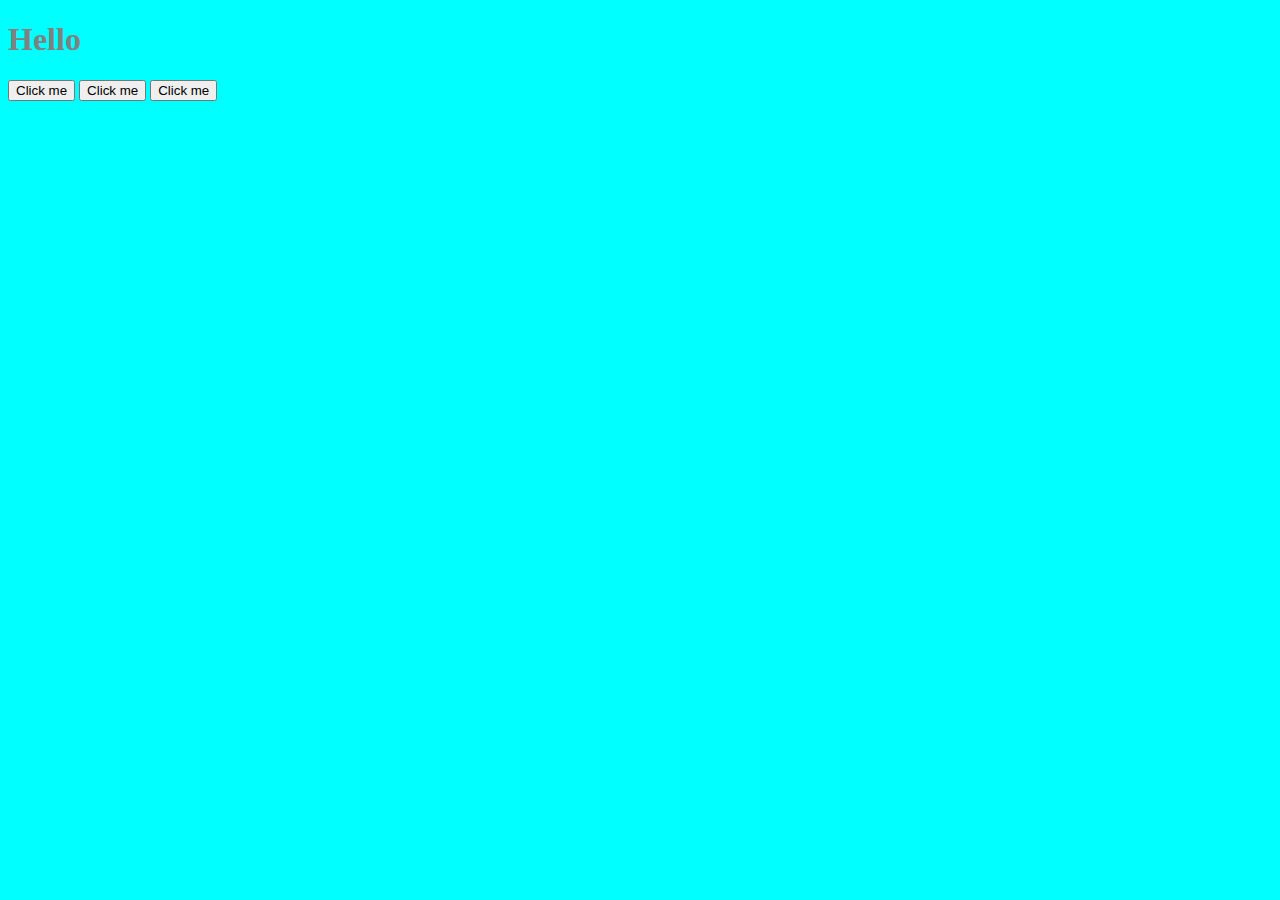
<file: jQuery/index.html>
<!DOCTYPE html>
<html lang="en">
<head>
    <meta charset="UTF-8">
    <meta http-equiv="X-UA-Compatible" content="IE=edge">
    <meta name="viewport" content="width=device-width, initial-scale=1.0">
    <title>Document</title>
    <link rel="stylesheet" href="style.css">
</head>
<body>

    
    <h1>Hello</h1>
    <button>Click me</button>
    <button>Click me</button>
    <button>Click me</button>
    
    <script src="https://ajax.googleapis.com/ajax/libs/jquery/3.6.4/jquery.min.js"></script>
    <script src="index.js"></script>
    
</body>
</html>
</file>
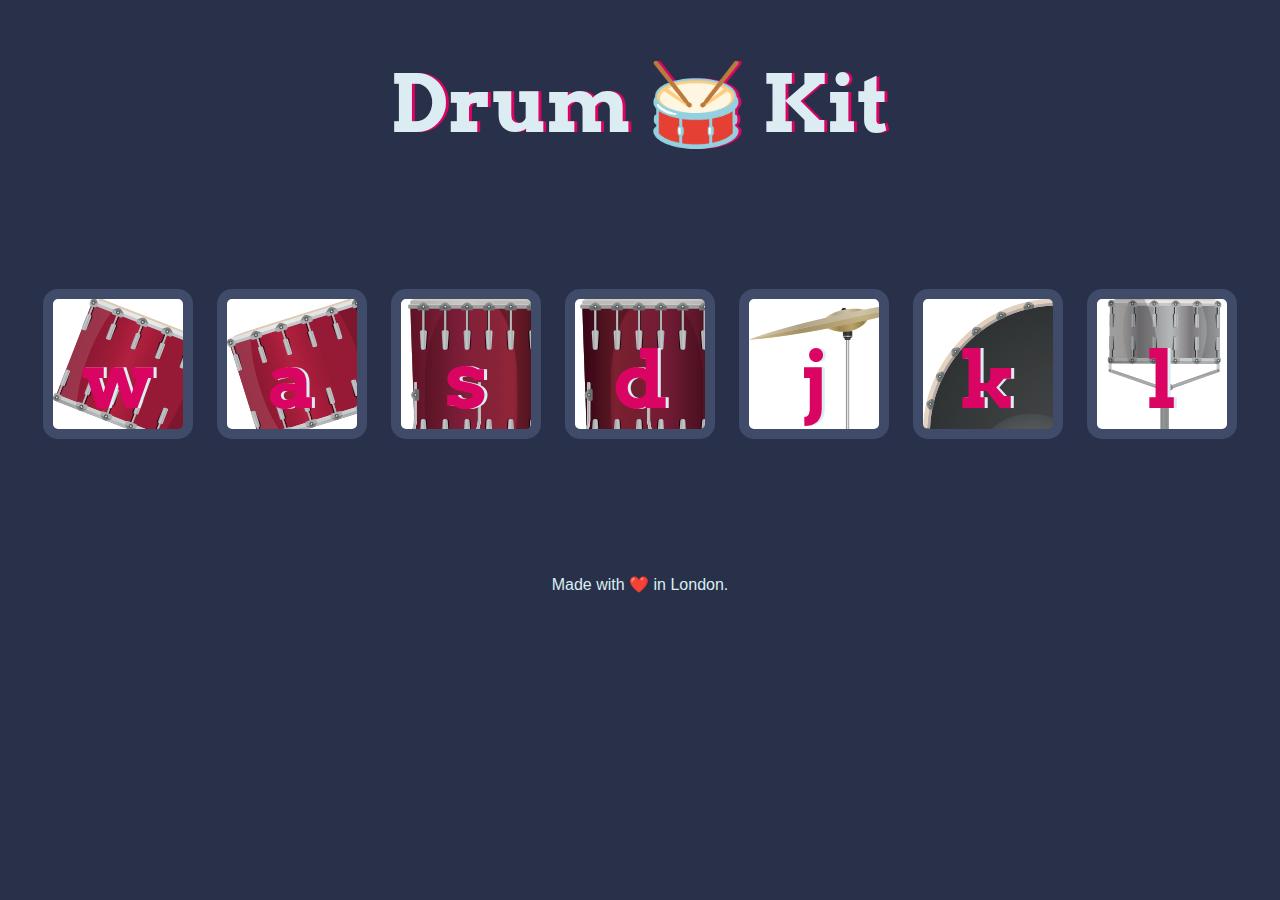
<file: Drum Kit Starting Files/Drum Kit Starting Files/index.html>
<!DOCTYPE html>
<html lang="en" dir="ltr">

<head>
  <meta charset="utf-8">
  <title>Drum Kit</title>
  <link rel="stylesheet" href="styles.css">
  <link href="https://fonts.googleapis.com/css?family=Arvo" rel="stylesheet">
</head>

<body>

  <h1 id="title">Drum 🥁 Kit</h1>
  <div class="set">
    <button class="w drum">w</button>
    <button class="a drum">a</button>
    <button class="s drum">s</button>
    <button class="d drum">d</button>
    <button class="j drum">j</button>
    <button class="k drum">k</button>
    <button class="l drum">l</button>
  </div>

  <script src="index.js"></script>

</body>
<footer>
  Made with ❤️ in London.
</footer>

</html>
</file>
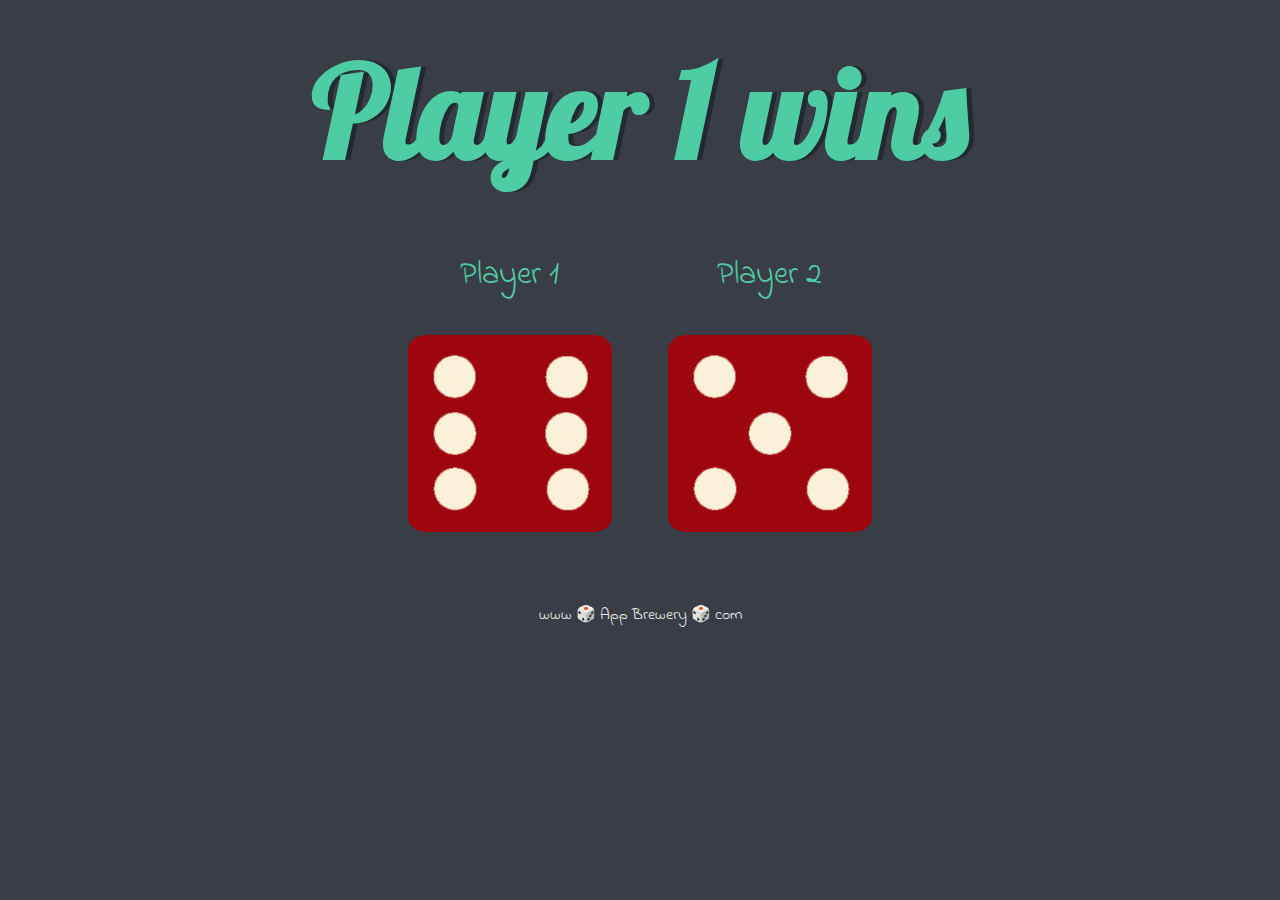
<file: Dicee Challenge - Starting Files/dicee.html>
<!DOCTYPE html>
<html lang="en" dir="ltr">
  <head>
    <meta charset="utf-8">
    <title>Dicee</title>
    <link rel="stylesheet" href="styles.css">
    <link href="https://fonts.googleapis.com/css?family=Indie+Flower|Lobster" rel="stylesheet">

  </head>
  <body>

    <div class="container">
      <h1>Refresh Me</h1>

      <div class="dice">
        <p>Player 1</p>
        <img id="dice1" class="img2" src="images/dice6.png">
      </div>

      <div class="dice">
        <p>Player 2</p>
        <img id="dice2" class="img2" src="images/dice6.png">
      </div>

    </div>


  </body>

  <script src="index.js"></script>

  <footer>
    www 🎲 App Brewery 🎲 com
  </footer>
</html>
</file>
<file: jQuery/style.css>
body{
    background-color: aqua;
}
</file>
<file: Drum Kit Starting Files/Drum Kit Starting Files/styles.css>
body {
  text-align: center;
  background-color: #283149;
}

h1 {
  font-size: 5rem;
  color: #DBEDF3;
  font-family: "Arvo", cursive;
  text-shadow: 3px 0 #DA0463;

}

footer {
  color: #DBEDF3;
  font-family: sans-serif;
}

.w {
  background-image: url('images/tom1.png');
}

.a {
  background-image: url('images/tom2.png');

}

.s {
  background-image: url('images/tom3.png');

}

.d {
  background-image: url('images/tom4.png');

}

.j {
  background-image: url('images/crash.png');
  
}

.k {
  background-image: url('images/kick.png');

}

.l {
  background-image: url('images/snare.png');

}

.set {
  margin: 10% auto;
}

.game-over {
  background-color: red;
  opacity: 0.8;
}

.pressed {
  box-shadow: 0 3px 4px 0 #DBEDF3;
  opacity: 0.5;
}

.red {
  color: red;
}

.drum {
  outline: none;
  border: 10px solid #404B69;
  font-size: 5rem;
  font-family: 'Arvo', cursive;
  line-height: 2;
  font-weight: 900;
  color: #DA0463;
  text-shadow: 3px 0 #DBEDF3;
  border-radius: 15px;
  display: inline-block;
  width: 150px;
  height: 150px;
  text-align: center;
  margin: 10px;
  background-color: white;
}
</file>
<file: Dicee Challenge - Starting Files/styles.css>
.container {
  width: 70%;
  margin: auto;
  text-align: center;
}

.dice {
  text-align: center;
  display: inline-block;

}

body {
  background-color: #393E46;
}

h1 {
  margin: 30px;
  font-family: 'Lobster', cursive;
  text-shadow: 5px 0 #232931;
  font-size: 8rem;
  color: #4ECCA3;
}

p {
  font-size: 2rem;
  color: #4ECCA3;
  font-family: 'Indie Flower', cursive;
}

img {
  width: 80%;
}

footer {
  margin-top: 5%;
  color: #EEEEEE;
  text-align: center;
  font-family: 'Indie Flower', cursive;

}
</file>
